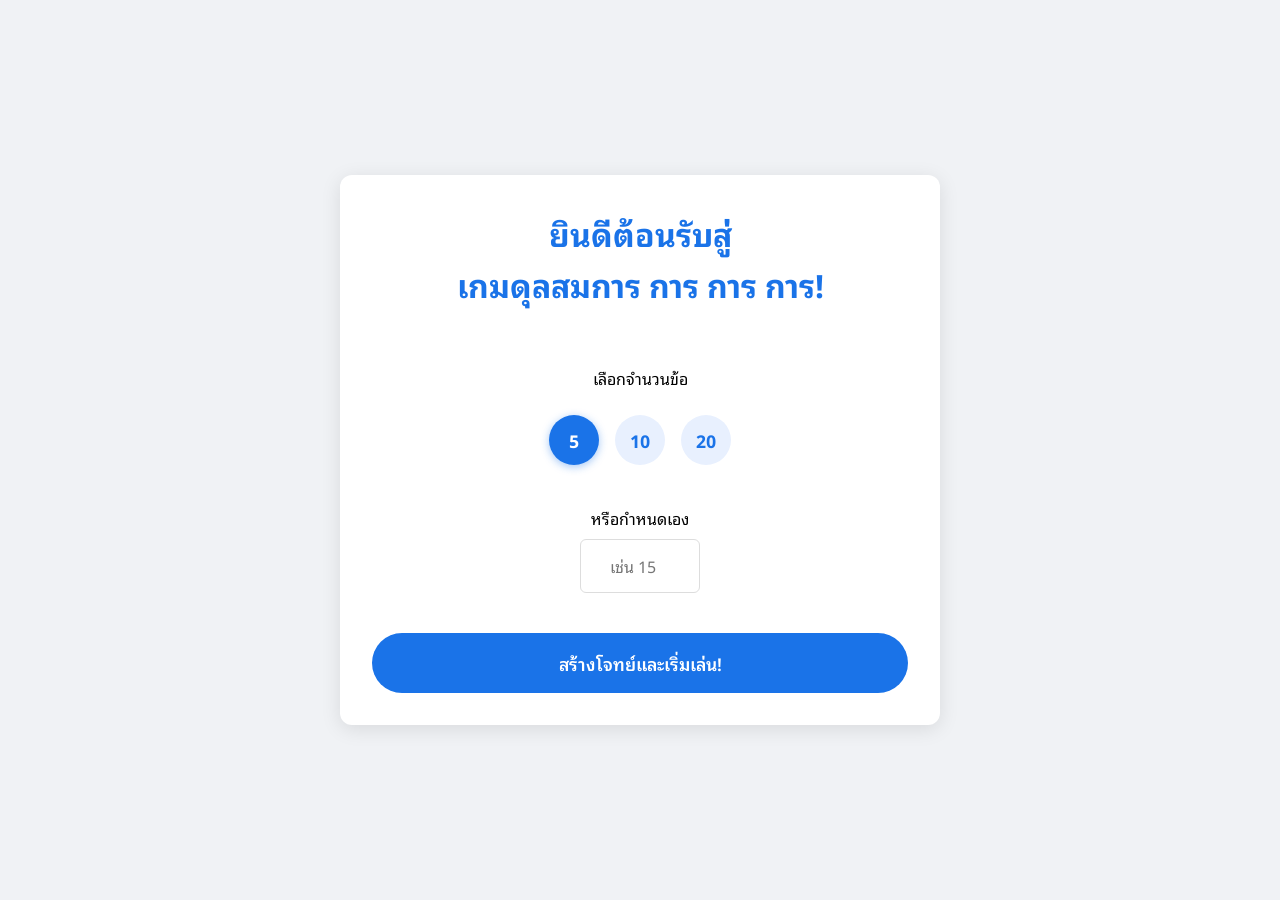
<file: index.html>
<!DOCTYPE html>
<html lang="en">
<head>
    <meta charset="UTF-8">
    <meta name="viewport" content="width=device-width, initial-scale=1.0">
    <title>เกมฝึกดุลสมการ</title>
    <link rel="stylesheet" href="style.css">
</head>
<body>
    <div class="container landing">
        <h1>ยินดีต้อนรับสู่<br>เกมดุลสมการ การ การ การ!</h1>
        <p>เลือกจำนวนข้อ</p>
        
        <div class="options">
            <button class="option-btn" onclick="selectCount(5)">5</button>
            <button class="option-btn" onclick="selectCount(10)">10</button>
            <button class="option-btn" onclick="selectCount(20)">20</button>
        </div>

        <div class="custom-input-group">
            <label for="custom-count">หรือกำหนดเอง</label>
            <input type="number" id="custom-count" min="1" max="100" placeholder="เช่น 15">
        </div>

        <button id="generate-btn" class="primary-btn">สร้างโจทย์และเริ่มเล่น!</button>
    </div>

    <script>
        const customInput = document.getElementById('custom-count');
        let selectedCount = 5; // Default

        function selectCount(count) {
            selectedCount = count;
            customInput.value = ''; // Clear custom input if preset is clicked
            
            // Highlight selected button visually
            document.querySelectorAll('.option-btn').forEach(btn => {
                btn.classList.remove('active');
                if(parseInt(btn.innerText) === count) btn.classList.add('active');
            });
        }

        document.getElementById('generate-btn').addEventListener('click', () => {
            const customValue = parseInt(customInput.value);
            if (customValue && customValue > parseInt(customInput.getAttribute("max"))) {
                return;
            }

            if (customValue && customValue > 0) {
                selectedCount = customValue;
            }
            // Navigate to game page with count as a URL parameter
            window.location.href = `game.html?count=${selectedCount}`;
        });

        customInput.addEventListener("input", () => {
            const amount = parseInt(customInput.value);
            if (amount && amount > parseInt(customInput.getAttribute("max"))) {
                customInput.value = 1;
            }
        });

        // Initialize default selection
        selectCount(5);
    </script>
</body>
</html>
</file>
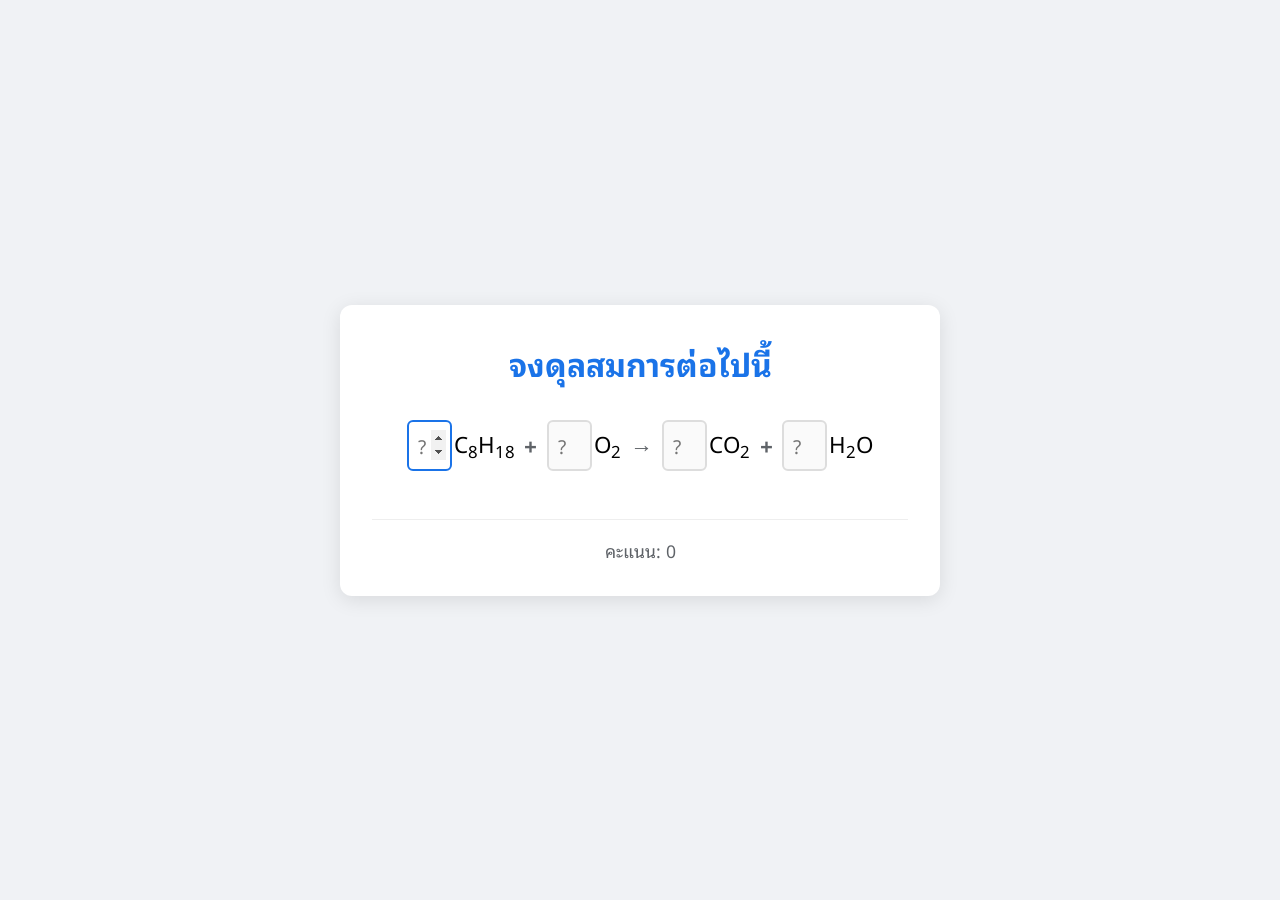
<file: game.html>
<!DOCTYPE html>
<html lang="en">
<head>
    <meta charset="UTF-8">
    <meta name="viewport" content="width=device-width, initial-scale=1.0">
    <title>เกมฝึกดุลสมการ</title>
    <link rel="stylesheet" href="style.css">
</head>
<body>
    <div class="container">
        <h1>จงดุลสมการต่อไปนี้</h1>
        <div id="game-container">
            <div id="equation-display" class="equation">
            </div>
            <div id="feedback" class="feedback"></div>
            <button id="check-btn" class="hidden">ตรวจสอบคำตอบ</button>
            <button id="next-btn" class="hidden">ถัดไป</button>
        </div>
        <div class="score-board">
            คะแนน: <span id="score">0</span>
        </div>
    </div>
    <script src="script.js"></script>
</body>
</html>
</file>
<file: style.css>
@import url('https://fonts.googleapis.com/css2?family=Noto+Sans+Thai+Looped:wght@100..900&display=swap');

* {
    font-family: 'Noto Sans Thai Looped';
    margin: 0;
    padding: 0;
    box-sizing: border-box;
}

body {
    font-family: 'Segoe UI', Tahoma, Geneva, Verdana, sans-serif;
    background-color: #f0f2f5;
    display: flex;
    flex-direction: column;
    justify-content: center;
    align-items: center;
    height: 100vh;
    margin: 0;
}

.container {
    background-color: white;
    padding: 2rem;
    border-radius: 12px;
    box-shadow: 0 4px 20px rgba(0,0,0,0.1);
    text-align: center;
    max-width: 600px;
    width: 90%;
}

.container h1 {
    margin-bottom: 2rem;
}

.landing {
    display: flex;
    flex-direction: column;
    gap: 1.5rem;
}

.options {
    display: flex;
    justify-content: center;
    gap: 1rem;
    margin-bottom: 1rem;
}

.option-btn {
    background: #e8f0fe;
    color: #1a73e8;
    border: 2px solid transparent;
    border-radius: 50%;
    width: 50px;
    height: 50px;
    font-size: 1.1rem;
    font-weight: bold;
    cursor: pointer;
    transition: all 0.2s;
}

.option-btn:hover {
    background: #d2e3fc;
}

.option-btn.active {
    background: #1a73e8;
    color: white;
    box-shadow: 0 2px 8px rgba(26, 115, 232, 0.4);
}

.custom-input-group {
    display: flex;
    flex-direction: column;
    align-items: center;
    gap: 0.5rem;
}

.custom-input-group input {
    padding: 0.8rem;
    border: 1px solid #ddd;
    border-radius: 6px;
    width: 120px;
    text-align: center;
    font-size: 1rem;
}

.primary-btn {
    background-color: #1a73e8;
    color: white;
    border: none;
    padding: 1rem 2rem;
    font-size: 1.1rem;
    border-radius: 30px;
    cursor: pointer;
    transition: background-color 0.2s, transform 0.1s;
    font-weight: 600;
    margin-top: 1rem;
}

.primary-btn:hover {
    background-color: #1557b0;
    transform: translateY(-2px);
}

.primary-btn:active {
    transform: translateY(0);
}

h1 {
    color: #1a73e8;
    margin: 0;
}

.equation {
    font-size: 1.4rem;
    display: flex;
    justify-content: center;
    align-items: center;
    flex-wrap: wrap;
    gap: 0.4rem;
}

/* Group molecule and input together */
.molecule-wrapper {
    display: flex;
    align-items: center;
    gap: 2px;
}

.equation input {
    width: 45px;
    padding: 8px 4px;
    font-size: 1.2rem;
    text-align: center;
    border: 2px solid #ddd;
    border-radius: 6px;
    outline: none;
    transition: border-color 0.2s;
    background: #fafafa;
}

.equation input:focus {
    border-color: #1a73e8;
    background: white;
}

.equation input:disabled {
    background-color: #e9ecef;
    color: #495057;
    border-color: #ced4da;
}

.operator {
    font-weight: bold;
    color: #5f6368;
    margin: 0 0.2rem;
}

.subscript {
    vertical-align: sub;
    font-size: 0.75em;
}

.feedback {
    margin-bottom: 1rem;
    font-weight: bold;
    min-height: 1.5rem;
}

.feedback.correct {
    color: #28a745;
}

.feedback.incorrect {
    color: #dc3545;
}

button.hidden {
    display: none;
}

#check-btn, #next-btn, .restart-btn {
    background-color: #1a73e8;
    color: white;
    border: none;
    padding: 0.8rem 1.5rem;
    font-size: 1rem;
    border-radius: 6px;
    cursor: pointer;
    transition: background-color 0.2s;
}

#check-btn:hover, #next-btn:hover, .restart-btn:hover {
    background-color: #1557b0;
}

.score-board {
    margin-top: 1.5rem;
    font-size: 1.1rem;
    color: #5f6368;
    border-top: 1px solid #eee;
    padding-top: 1rem;
}

.summary {
    display: flex;
    flex-direction: column;
    align-items: center;
    justify-content: center;
    animation: fadeIn 0.5s;
}

.summary p {
    margin: 5px 0;
}

.summary h2 {
    margin-bottom: 2rem;
}

.summary button {
    margin-top: 2rem;
}

@keyframes fadeIn {
    from { opacity: 0; transform: translateY(10px); }
    to { opacity: 1; transform: translateY(0); }
}
</file>
